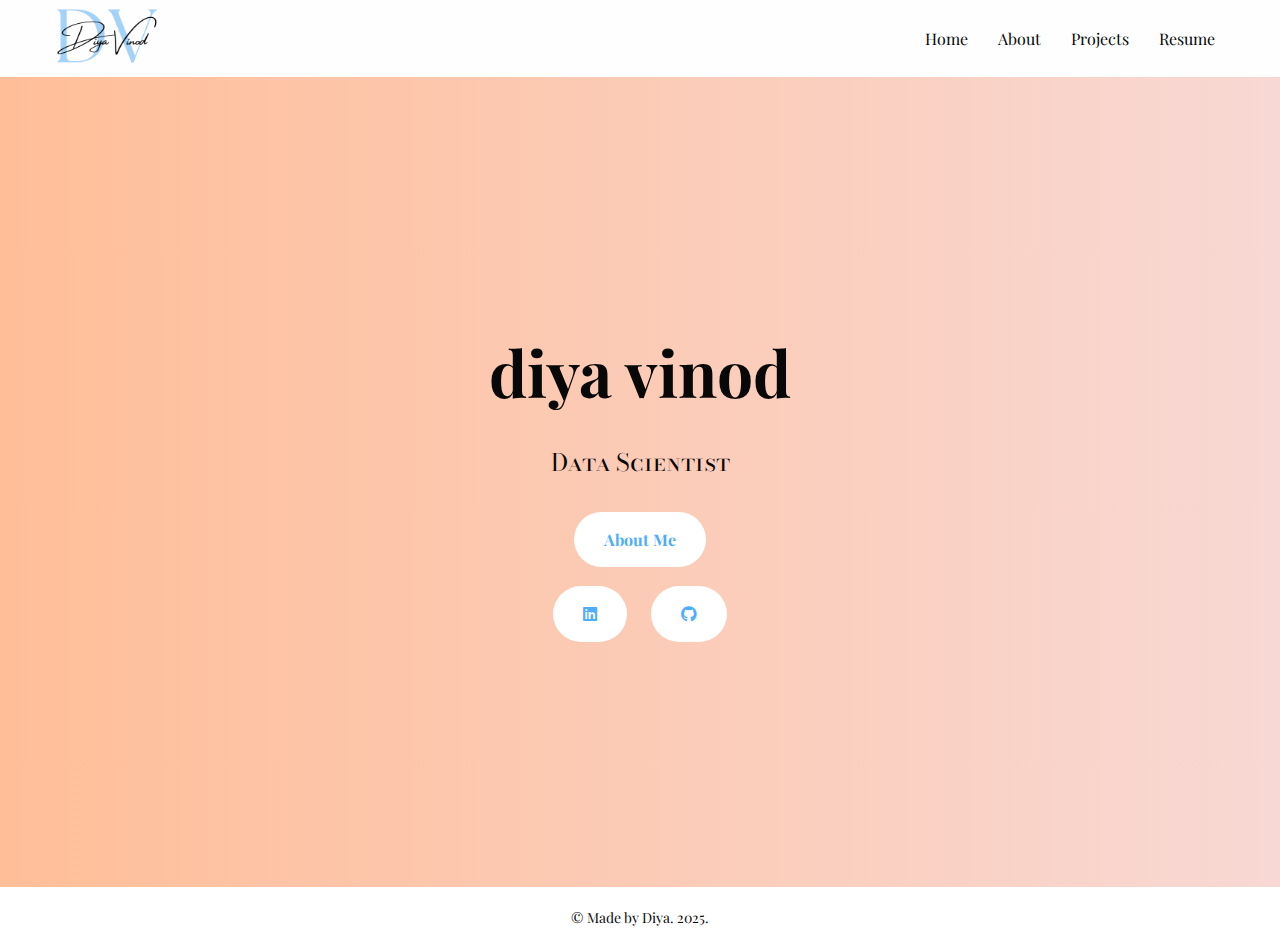
<file: index.html>
<!DOCTYPE html>
<html lang="en">
<head>
    <meta charset="UTF-8">
    <meta name="viewport" content="width=device-width, initial-scale=1.0">
    <link rel="preconnect" href="https://fonts.googleapis.com">
    <link rel="preconnect" href="https://fonts.gstatic.com" crossorigin>
    <link rel="stylesheet" href="styles.css"> 
    <link rel="stylesheet" href="https://cdnjs.cloudflare.com/ajax/libs/font-awesome/5.15.4/css/all.min.css">
    <title>Diya Vinod Portfolio</title>
</head>
<body>
    <header>
        
        <div class="logo">
            <a href="index.html">
                <img src="logo.png" alt="Logo">
            </a>
        </div>
        <nav>
            <ul>
                <li><a href="index.html">Home</a></li>
                <li><a href="about.html">About</a></li>
                <li><a href="projects.html">Projects</a></li>
                <li><a href="resume.html">Resume</a></li>

            </ul>
        </nav>
    </header>

    <section class="hero">
        <div>
            <h1>diya vinod</h1>
            <p class="data-scientist">Data Scientist</p>
            <a href="about.html">About Me</a>
             <!-- Social Media Icons -->
             <div class="social-links">
                <a href="https://www.linkedin.com/in/diya-vinod-4873ba225/" target="_blank" class="social-icon">
                    <i class="fab fa-linkedin"></i>
                </a>
                <a href="https://github.com/diya-vinod" target="_blank" class="social-icon">
                    <i class="fab fa-github"></i>
                </a>
            </div>
        </div>
        </div>
    </section>

    <!-- Footer -->
    <footer>
        <p>&copy; Made by Diya. 2025.</p>
    </footer>
</body>
</html>
</file>
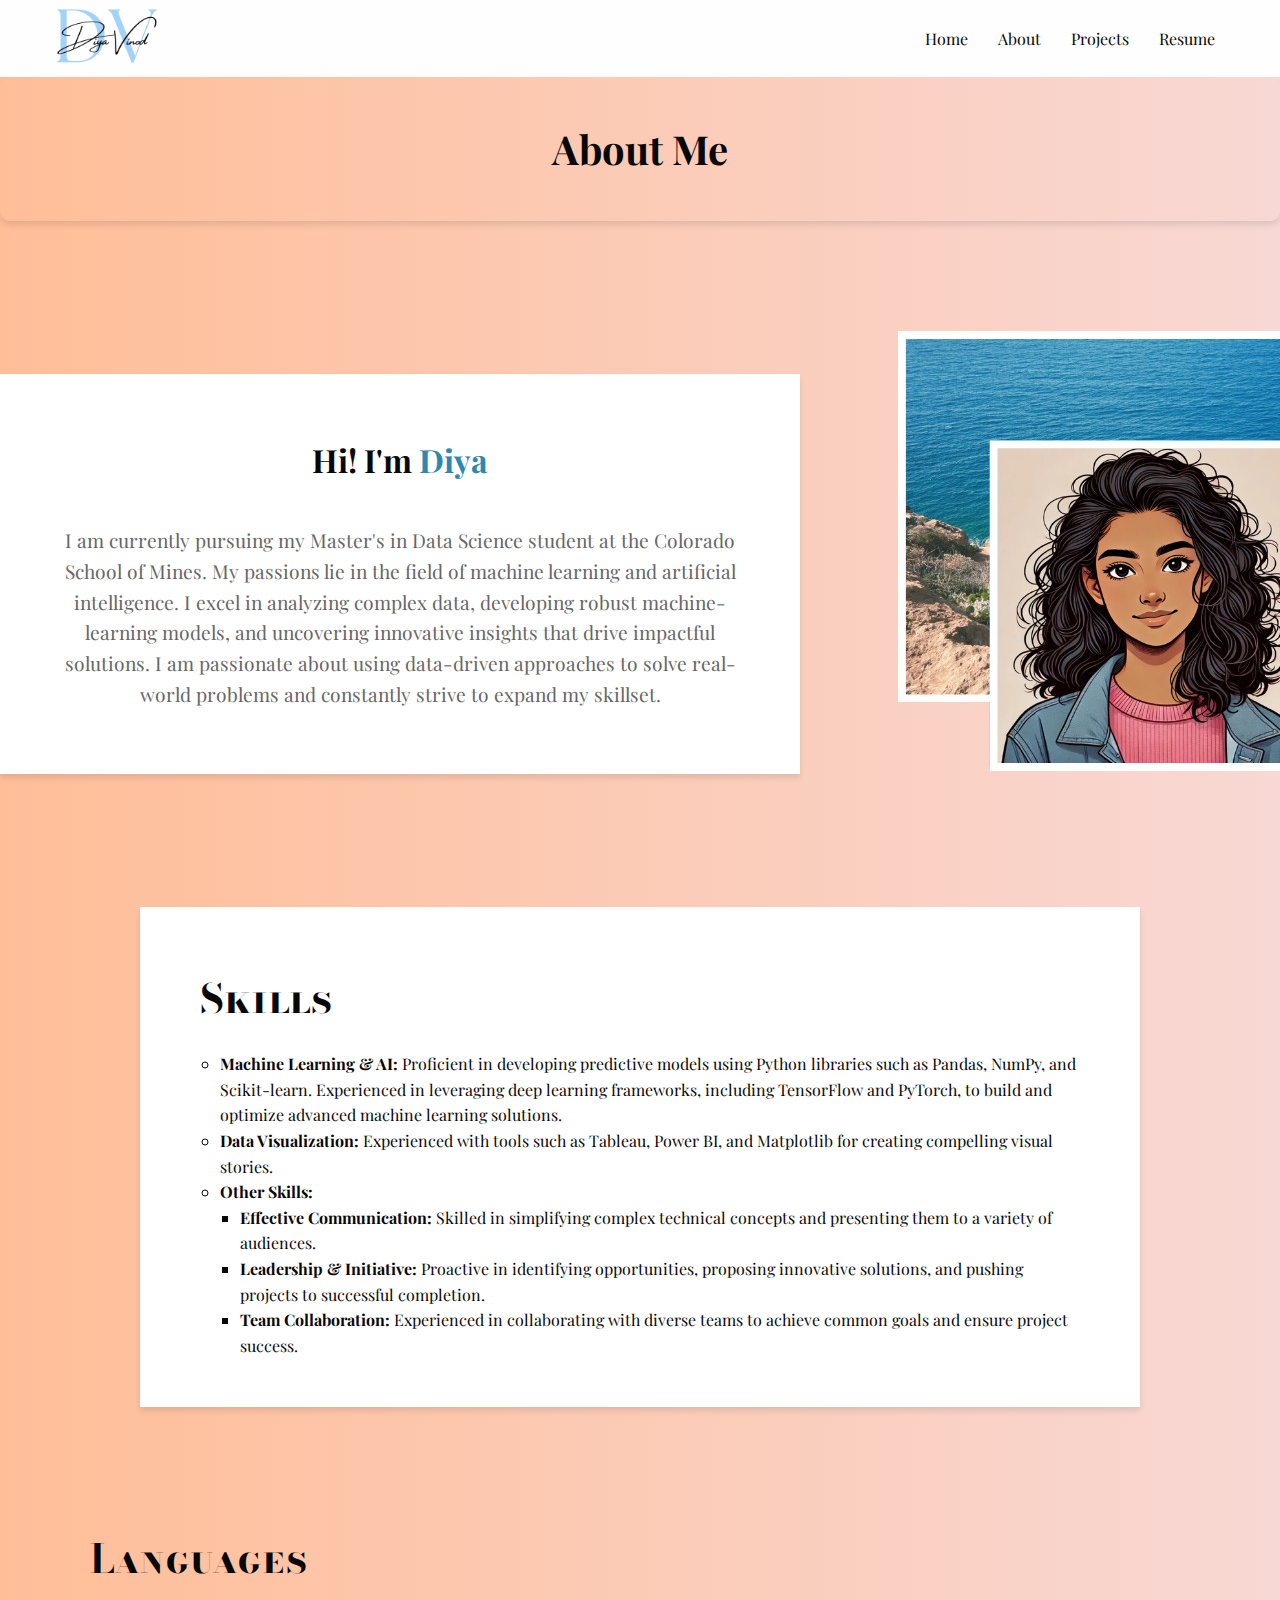
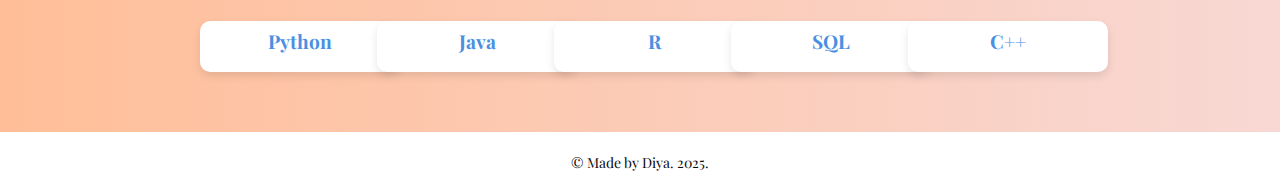
<file: about.html>
<!DOCTYPE html>
<html lang="en">
<head>
    <meta charset="UTF-8">
    <meta name="viewport" content="width=device-width, initial-scale=1.0">
    <title>About Me</title>
    <link rel="stylesheet" href="styles.css">
</head>
<body>
    <header>
        
        <div class="logo">
            <a href="index.html">
                <img src="logo.png" alt="Logo">
            </a>
        </div>
        <nav>
            <ul>
                <li><a href="index.html">Home</a></li>
                <li><a href="about.html">About</a></li>
                <li><a href="projects.html">Projects</a></li>
                <li><a href="resume.html">Resume</a></li>


            </ul>
        </nav>
    </header>
    <section class="about-title">
        <h1>About Me</h1>
    </section>
    <div style="display: flex; align-items: center;">
        <div style="flex: 1;">
            <div class="text-section">
            <h1 style="margin: 40px;">Hi! I'm <span class="highlight">Diya</span> </h1>
            <p style="margin: 40px;">I am currently pursuing my Master's in Data Science student at the Colorado School of Mines. 
                My passions lie in the field of machine learning and artificial intelligence. I excel in analyzing complex data, developing robust machine-learning models, 
                and uncovering innovative insights that drive impactful solutions. I am passionate about using data-driven approaches to solve real-world problems and 
                constantly strive to expand my skillset. </p>
            </div>
        </div>
        <div style="flex: 1; text-align: right;">
            <img src="rery.png" alt="Profile Picture" style="max-width: 150%; height: auto; margin: 80px;">
        </div>
    </div>
    <section class="skills">
        <h1>Skills</h1>
        <ul>
            <ul>
                <li><span class="bold">Machine Learning & AI:</span> Proficient in developing predictive models using Python libraries such as Pandas, NumPy, and Scikit-learn. 
                    Experienced in leveraging deep learning frameworks, including TensorFlow and PyTorch, to build and optimize advanced machine learning solutions.</li>
                <li><span class="bold">Data Visualization:</span> Experienced with tools such as Tableau, Power BI, and Matplotlib for creating compelling visual stories.</li>
                <li><span class="bold">Other Skills:</span> 
                    <ul>
                        <li><span class="bold">Effective Communication:</span> Skilled in simplifying complex technical concepts and presenting them to a variety of audiences.</li>
                        <li><span class="bold">Leadership & Initiative:</span> Proactive in identifying opportunities, proposing innovative solutions, and pushing projects to successful completion.</li>
                        <li><span class="bold">Team Collaboration:</span> Experienced in collaborating with diverse teams to achieve common goals and ensure project success.</li>
                    </ul>
                </li>
            </ul>
            
        </ul>
    </section>
    <section class = "languages">
        <h1>Languages </h1>
    </section>
    
    <section class="languages-section">
        <div class="language-box">
            <h2>Python</h2>
        </div>
        <div class="language-box">
            <h2>Java</h2>
        </div>
        <div class="language-box">
            <h2>R</h2>
        </div>
        <div class="language-box">
            <h2>SQL</h2>
        </div>
        <div class="language-box">
            <h2>C++</h2>
        </div>
    </section>
    <footer>
        <p>&copy; Made by Diya. 2025.</p>
    </footer>
</body>
</html>
</file>
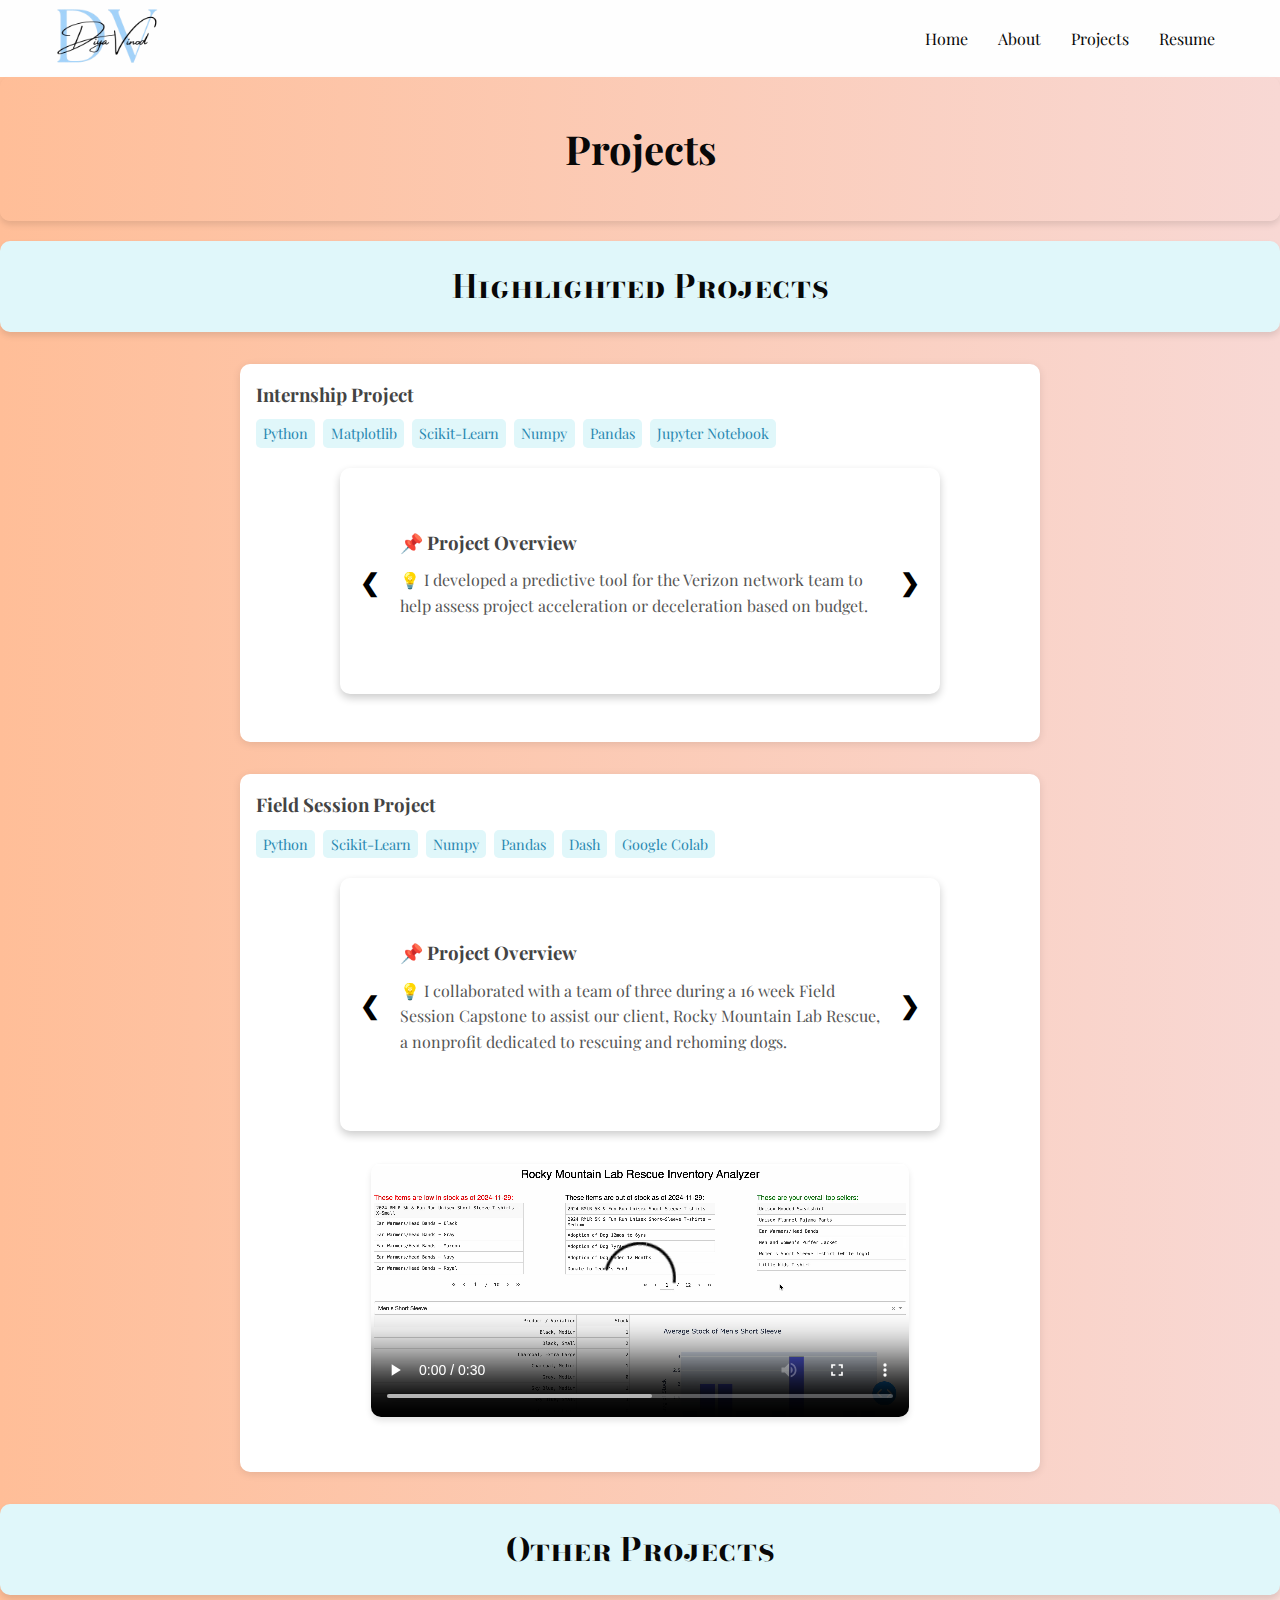
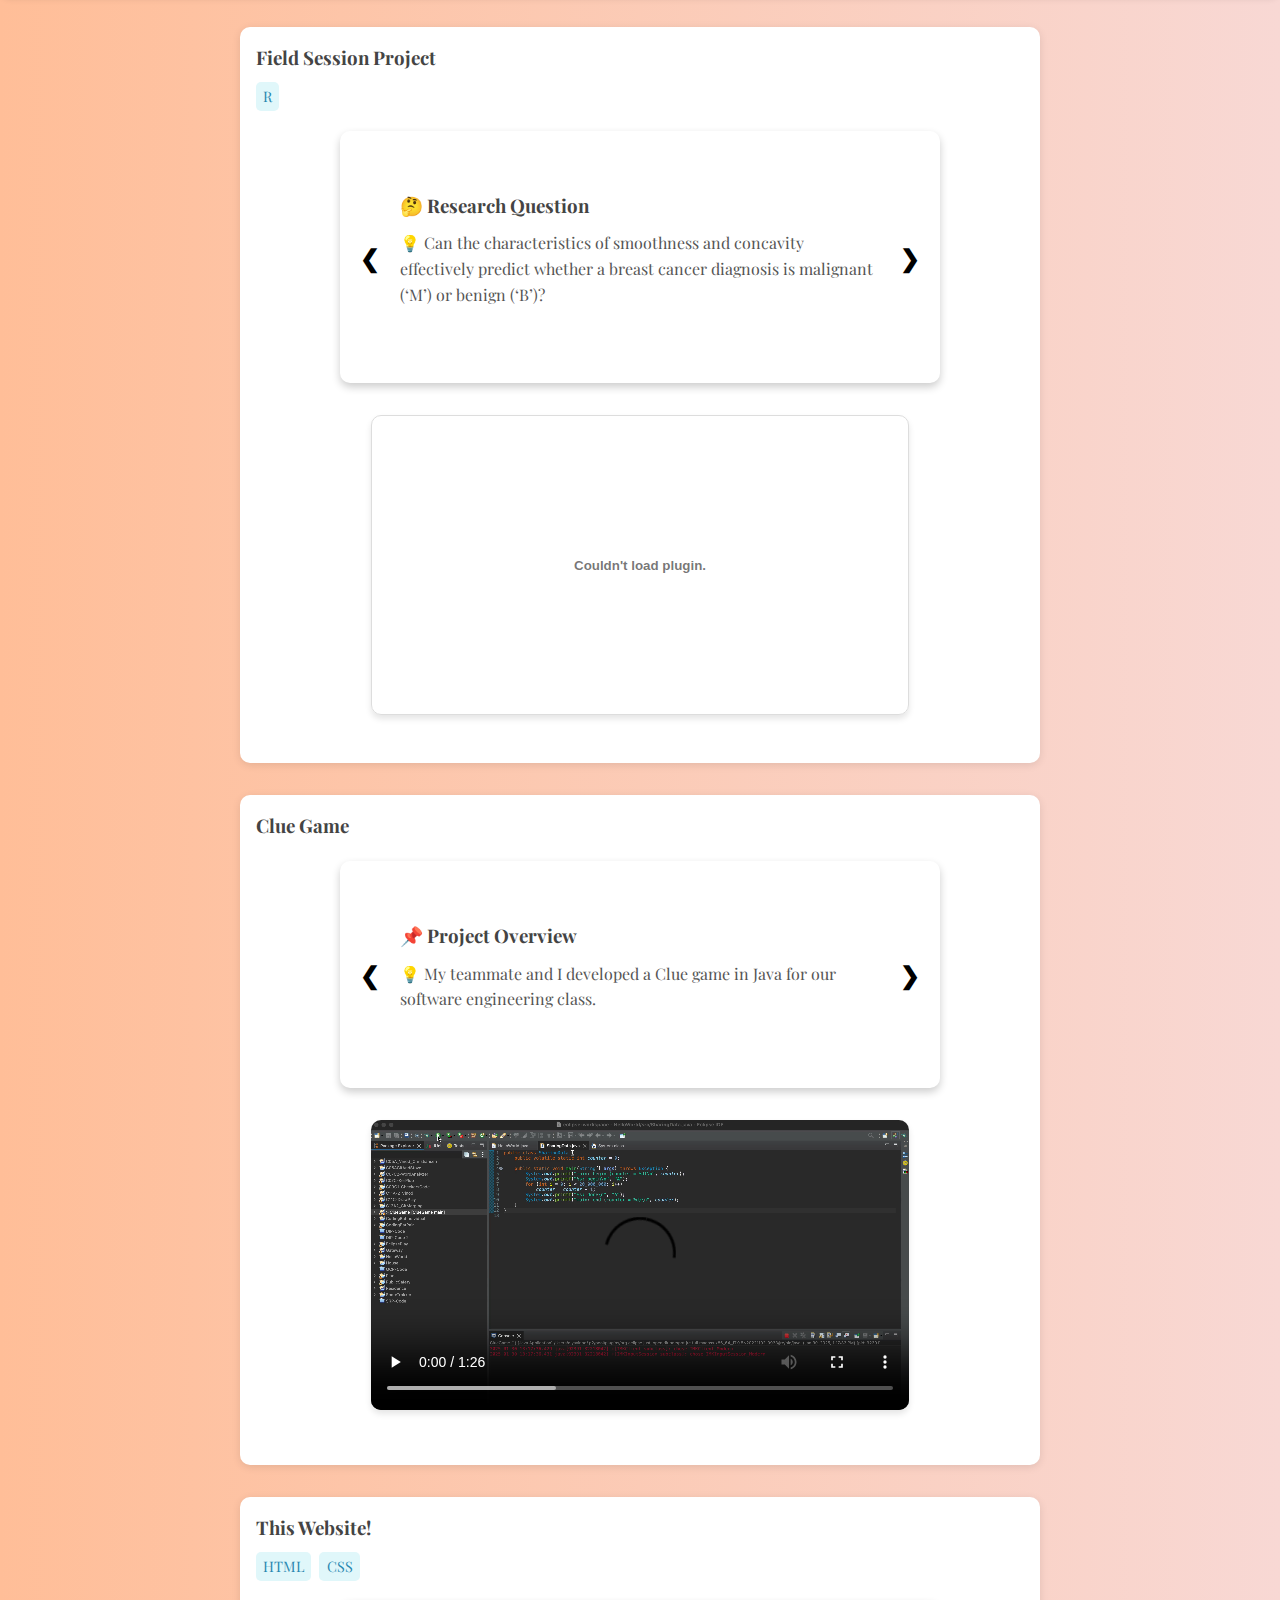
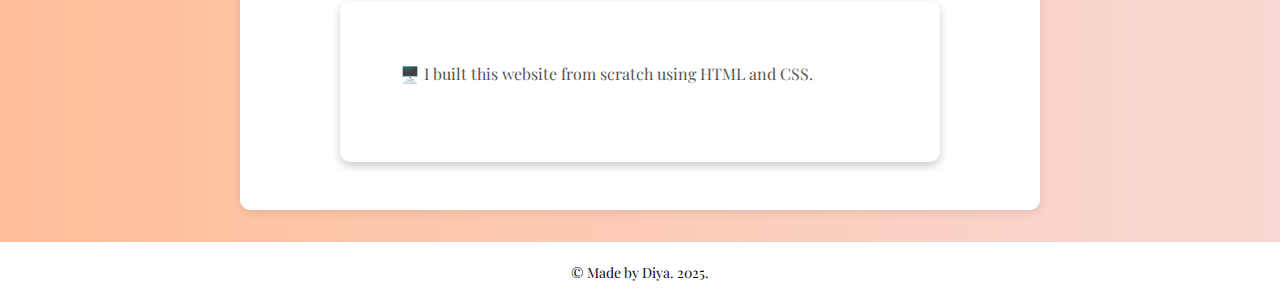
<file: projects.html>
<!DOCTYPE html>
<html lang="en">
<head>
    <meta charset="UTF-8">
    <meta name="viewport" content="width=device-width, initial-scale=1.0">
    <title>Projects</title>
    <link rel="stylesheet" href="styles.css">
</head>
<body>
    <header>
         
        <div class="logo">
            <a href="index.html">
                <img src="logo.png" alt="Logo">
            </a>
        </div>
        <nav>
            <ul>
                <li><a href="index.html">Home</a></li>
                <li><a href="about.html">About</a></li>
                <li><a href="projects.html">Projects</a></li>
                <li><a href="resume.html">Resume</a></li>

            </ul>
        </nav>
    </header>
    <section class="about-title">
        <h1>Projects</h1>
    </section>
    <section class="Subheading">
        <h1>Highlighted Projects</h1>
    </section>
    <div class="container">
        <div class="project">
            <h3>Internship Project</h3>
            <div class="tags">
                <span class="tag">Python</span>
                <span class="tag">Matplotlib</span>
                <span class="tag">Scikit-Learn</span>
                <span class="tag">Numpy</span>
                <span class="tag">Pandas</span>
                <span class="tag">Jupyter Notebook</span>

            </div>
            <div class="slideshow-container">
                <div class="slide fade">
                    <div class="card">
                        <h3>📌 Project Overview</h3>
                        <p>💡 I developed a predictive tool for the Verizon network team to help assess 
                            project acceleration or deceleration based on budget. </p>
                    </div>
                </div>
                <div class="slide fade">
                    <div class="card">
                        <h3>📊 Data & Preprocessing</h3>
                        <ul>
                            <li>I cleaned and visualized data to identify key commit & spend factors.</li>
                            <li>I used Pandas, Matplotlib, and NumPy for analysis.</li>
                        </ul>
                    </div>
                </div>
                <div class="slide fade">
                    <div class="card">
                        <h3>🤖 Machine Learning Model</h3>
                        <ul>
                            <li>I trained a Random Forest regression model to predict project's commit and spend.</li>
                            <li>I fine-tuned model performance by optimizing input features.</li>
                        </ul>
                    </div>
                </div>
                <div class="slide fade">
                    <div class="card">
                        <h3>🚀 Impact & Deployment</h3>
                            <p> The tool helps the network team to make more informed decisions regarding budget allocation and project timelines, improving overall project management 
                                efficiency.</p>
                    </div>
                </div>
                <a class="prev" onclick="plusSlides(-1)">&#10094;</a>
                <a class="next" onclick="plusSlides(1)">&#10095;</a>
            </div>
        </div>
    </div>

    <div class = "container">
        <div class="project">
            <h3>Field Session Project</h3>
            <div class="tags">
                <span class="tag">Python</span>
                <span class="tag">Scikit-Learn</span>
                <span class="tag">Numpy</span>
                <span class="tag">Pandas</span>
                <span class="tag">Dash</span>
                <span class="tag">Google Colab</span>

            </div>
            <div class="slideshow-container">
                <div class="slide fade">
                    <div class="card">
                        <h3>📌 Project Overview</h3>
                        <p> 💡 I collaborated with a team of three during a 16 week Field Session Capstone to 
                            assist our client, Rocky Mountain Lab Rescue, a nonprofit dedicated to rescuing and rehoming dogs.</p>
                    </div>
                </div>
                <div class="slide fade">
                    <div class="card">
                        <h3>🎯 The Challenge</h3>
                            <ul>
                                <li>The rescue heavily relies on donations generated from merchandise sales.</li>
                                <li>Inventory decisions were made intuitively, leading to stockouts & overstock.</li>
                                <li>The client requested that we build a dashboard to track sales trends & predict future inventory needs.</li>
                            </ul>
                    </div>
                </div>
                
                <div class="slide fade">
                    <div class="card">
                        <h3> 👥 The Team </h3>
                            <ul>
                                <li>We divided the dashboard into three components: front-end development, back-end development, and creation of the machine learning model.</li>
                                <li>I was responsible for the machine learning component.</li>
                            </ul>
                    </div>
                </div>
                <div class="slide fade">
                    <div class="card">
                        <h3>🤖 Machine Learning Model</h3>
                        <ul>
                            <li>I cleaned and processed inventory data for modeling.</li>
                            <li>I explored demand patterns using visualizations & EDA.</li>
                            <li>I built a Random Forest regression model to forecast future sales based on factors such as the time 
                                of year and the type of merchandise.</li>
                            <li>I trained the model to improve as more data becomes available.</li>
                            <li>We integrated predictions into an interactive dashboard.</li>
                        </ul>
                    </div>
                </div>

                <div class="slide fade">
                    <div class="card">
                        <h3>🚀 Impact & Deployment</h3>
                        <ul>
                            <li>My team delivered a live dashboard showing current & predicted inventory levels.</li>
                            <li>We helped the nonprofit anticipate high-demand seasons and plan better.</li>
                            <li>Our client was very pleased with the dashboard! 🎉</li>
                        </ul>
                    </div>
                </div>
                <a class="prev" onclick="plusSlides(-1)">&#10094;</a>
                <a class="next" onclick="plusSlides(1)">&#10095;</a>
            </div>
        </div>
    

        <div class="video-section">
            <video controls>
                <source src="rmlr.mp4" type="video/mp4">
                Your browser does not support the video tag.
            </video>
        </div>
    </div>
    <section class="Subheading">
        <h1>Other Projects</h1>
    </section>
    <div class = "container">
        <div class="project">
            <h3>Field Session Project</h3>
            <div class="tags">
                <span class="tag">R</span>
            </div>
            <div class="slideshow-container">
                <div class="slide fade">
                    <div class="card">
                        <h3>🤔 Research Question </h3>
                        <p>💡 Can the characteristics of smoothness and concavity effectively predict whether a breast cancer 
                            diagnosis is malignant (‘M’) or benign (‘B’)?</p>
                    </div>
                </div>
                <div class="slide fade">
                    <div class="card">
                        <h3>📈 Model Fitting</h3>
                        <p> I explored the relationship between tumor smoothness and concavity and breast cancer diagnosis and 
                            fitted a generalized linear model to predict the diagnosis based on these two features.</p>
                    </div>
                </div>
                <div class="slide fade">
                    <div class="card">
                        <h3>📝 Model Evaluation</h3>
                        <p> I evaluated the models’ performance and interpreted the results, connecting back to the original question.</p>
                    </div>
                </div>
          
                <a class="prev" onclick="plusSlides(-1)">&#10094;</a>
                <a class="next" onclick="plusSlides(1)">&#10095;</a>
                </div>
            </div>
            <div class="pdf-preview">
                <embed src="FinalProject.pdf" width="100%" height="300px" type="application/pdf">
            </div>     
    </div>
    <div class = "container">
        <div class="project">
            <h3>Clue Game</h3>
            <div class="slideshow-container">
                <div class="slide fade">
                    <div class="card">
                        <h3>📌 Project Overview</h3>
                        <p>💡 My teammate and I developed a Clue game in Java for our software engineering class.</p>
                    </div>
                </div>
                <div class="slide fade">
                    <div class="card">
                        <h3>🖥️ Object-Oriented Programming</h3>
                        <p>We applied encapsulation, inheritance, polymorphism, and abstraction to structure the game.</p>     
                    </div>
                </div>
                <div class="slide fade">
                    <div class="card">
                        <h3>🛠️ Testing & Development</h3>
                        <ul>
                            <li>We implemented JUnit to write and execute test cases, ensuring game logic correctness.</li>
                            <li>We designed an interactive graphical user interface (GUI) using Java AWT for an engaging player experience.</li>
                        </ul>
                    </div>
                </div>
                <div class="slide fade">
                    <div class="card">
                        <h3>🚀 Key Takeaways</h3>
                        <ul>
                            <li>We strengthened problem-solving skills and ability to write efficient, maintainable code.</li>
                            <li>We gained hands-on experience with testing frameworks and GUI development.</li>
                        </ul>
                    </div>
                </div>
                <a class="prev" onclick="plusSlides(-1)">&#10094;</a>
                <a class="next" onclick="plusSlides(1)">&#10095;</a>
            </div>
        </div>

        <div class="video-section">
            <video controls>
                <source src="cluegame.mp4" type="video/mp4">
                Your browser does not support the video tag.
            </video>
        </div>
    </div>
    <div class = "container">
        <div class="project">
            
            <h3>This Website!</h3>
            <div class="tags">
                <span class="tag">HTML</span>
                <span class="tag">CSS</span>
            </div>
                <div class="slideshow-container">
                    <div class="slide fade">
                        <div class="card">
                        
                            <p> 🖥️ I built this website from scratch using HTML and CSS.</p>
                        </div>
                    </div>
                </div>
        </div>
    </div>

    <footer>
        <p>&copy; Made by Diya. 2025.</p>
    </footer>
    <script src="slideshow.js"></script>
</body>
</html>
</file>
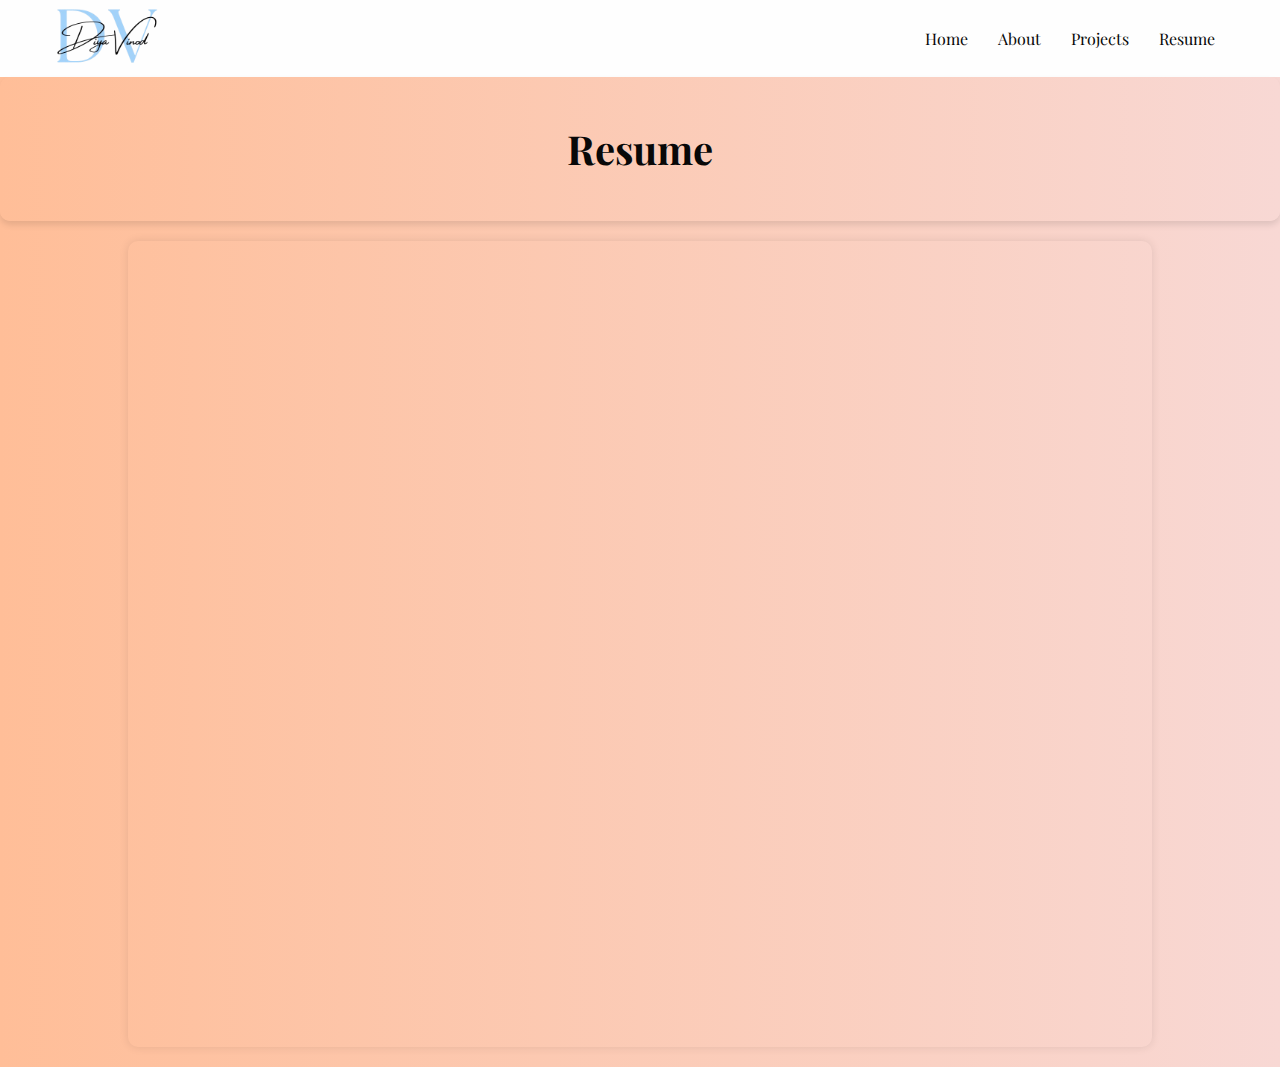
<file: resume.html>
<!DOCTYPE html>
<html lang="en">
<head>
    <meta charset="UTF-8">
    <meta name="viewport" content="width=device-width, initial-scale=1.0">
    <title>Resume</title>
    <link rel="stylesheet" href="styles.css">
</head>
<body>
    <header>
         
        <div class="logo">
            <a href="index.html">
                <img src="logo.png" alt="Logo">
            </a>
        </div>
        <nav>
            <ul>
                <li><a href="index.html">Home</a></li>
                <li><a href="about.html">About</a></li>
                <li><a href="projects.html">Projects</a></li>
                <li><a href="resume.html">Resume</a></li>
            </ul>
        </nav>
    </header>
    <section class="about-title">
        <h1>Resume</h1>
    </section>
    <div class="resume-container">
        <iframe src="Diya Vinod Resume 2025.pdf"></iframe>
    </div>
</body>
</html>
</file>
<file: styles.css>
@import url('https://fonts.googleapis.com/css2?family=Bodoni+Moda+SC:ital,opsz,wght@0,6..96,400..900;1,6..96,400..900&family=Playfair+Display:ital,wght@0,400..900;1,400..900&display=swap');

* {
    margin: 0;
    padding: 0;
    box-sizing: border-box;
}
.logo img {
    height: 70px; /* Adjust size as needed */
    width: auto;
    margin: 0px 0px 0px 0px; /* Adjust margin as needed */
}

body {
    font-family: 'Playfair Display', serif;
    line-height: 1.6;
    background: linear-gradient(to right, #ffbe98, #f8d8d4);
    color: #090808;
}

header {
    display: flex;
    justify-content: space-between;
    align-items: center;
    padding: 0px 50px;
    background: rgb(254, 254, 254);
}

header h1 {
    font-size: 24px;
    letter-spacing: 2px;
}

nav ul {
    display: flex;
    list-style: none;
}

nav ul li {
    margin: 0 15px;
}

nav ul li a {
    color: #080808;
    text-decoration: none;
    font-size: 16px;
    transition: color 0.3s;
}

nav ul li a:hover {
    color: #1900fe;
}

.hero {
    display: flex;
    justify-content: center;
    align-items: center;
    text-align: center;
    height: 90vh;
}

.hero h1 {
    font-size: 4rem;
    margin-bottom: 20px;
    animation: fadeIn 2s ease-in-out;
}

.hero p {
    font-size: 1.5rem;
    margin-bottom: 30px;
    animation: fadeIn 3s ease-in-out;
}

.hero a {
    display: inline-block;
    padding: 15px 30px;
    font-size: 1rem;
    color: #4facfe;
    background: #fff;
    border-radius: 50px;
    text-decoration: none;
    font-weight: bold;
    transition: background 0.3s, color 0.3s;
}

.hero a:hover {
    background: #00f2fe;
    color: #fff;
}
/* Social Media Links */
.social-links {
    margin-top: 19px; /* Add space between button and icons */
}

.social-icon {
    color: #333;
    font-size: 24px;
    margin: 0 10px;
    text-decoration: none;
    transition: color 0.3s ease;
}

.social-icon:hover {
    color: #1e90ff; /* Change to blue on hover */
}


footer {
    text-align: center;
    padding: 20px;
    background: #ffffff;
}

footer p {
    font-size: 14px;
}

.data-scientist {
    font-family: 'Bodoni Moda SC', serif;
}
.about-title {
    background: linear-gradient(to right, #ffbe98, #f8d8d4);
    text-align: center;
    padding: 40px 20px;
    margin-bottom: 20px;
    border-radius: 10px;
    box-shadow: 0 4px 6px rgba(0, 0, 0, 0.1);
}

.about-title h1 {
    font-size: 2.5rem;
    color: #080808; 
    font-family: 'Playfair Display', serif;
    margin: 0;
}
.text-section .highlight {
    color: #2A88B1; /* Highlight color */
  }
.text-section {
    width: 800px; /* Sets the width of the box */
    height: 400px; /* Sets the height of the box */
    background-color: rgba(255, 255, 255); /* White with 70% opacity */
    padding: 20px; /* Adds padding inside the box */
    /*border-radius: 10px; *//* Rounds the corners of the box */
    box-shadow: 0 4px 6px rgba(0, 0, 0, 0.1); /* Adds a subtle shadow */
    margin: 0 auto; /* Centers the box horizontally */
    text-align: center; /* Centers the text */
    animation: fadeIn 2s ease-in-out;
}

  
.text-section h1{
font-size: 2rem;
margin-bottom: 10px;
color: #080808; /* Text color */
animation: fadeIn 2s ease-in-out;
font-family:'playfair display', serif;
}

.text-section p{
font-size: 1.2rem;
margin-bottom: 20px;
color: #666;
animation: fadeIn 3s ease-in-out;

}
.skills {
    width: 1000px; /* Sets the width of the box */
    height: 500px; /* Sets the height of the box */
    background-color: rgba(255, 255, 255); 
    padding: 60px; /* Adds padding inside the box */
    box-shadow: 0 4px 6px rgba(0, 0, 0, 0.1); /* Adds a subtle shadow */
    margin: 0 auto 120px auto; /* Centers the box horizontally and adds bottom margin */
    text-align: left; /* Centers the text */
    animation: fadeIn 2s ease-in-out;
}

.skills h1 {
    font-size: 2.5rem;
    margin-bottom: 20px;
    color: #080808; /* Text color */
    font-family: bodoni moda sc, serif;
    animation: fadeIn 2s ease-in-out;
}

.skills .bold{
    font-weight: bold;
}
.skills p {
    font-size: 1.2rem;
    margin-bottom: 20px;
    color: #666;
    animation: fadeIn 3s ease-in-out;
}
ul ul {
    margin-left: 20px; /* Adjust spacing as desired */
  }
/*languages section*/

.languages h1{
    font-size: 2.5rem;
    margin-bottom: 20px;
    color: #080808; /* Text color */
    font-family: bodoni moda sc, serif;
    animation: fadeIn 2s ease-in-out;
    margin-left: 90px;
    animation: fadeIn 2s ease-in-out;
}

.languages-section {
    display: grid;
    grid-template-columns: repeat(auto-fit, minmax(172px, 1fr));
    gap: 5px;
    padding: 10px;
    max-width: 900px;
    margin: 0 auto;
    animation: fadeIn 3s ease-in-out;
    margin-bottom: 50px; /* Adds spacing below the section */

}

.language-box {
    background: #ffffff;
    border-radius: 10px;
    box-shadow: 0 4px 8px rgba(0, 0, 0, 0.1);
    padding: 5px;
    text-align: center;
    transition: transform 0.3s, box-shadow 0.3s;
    width: 200px; /* Set a specific width */
}

.language-box h2 {
    margin-bottom: 10px;
    font-size: 1.2rem;
    color: #4a90e2;
}

/*projects*/
.Subheading {
    font-size: 1rem;
    color: #080808; /* Highlight color */
    font-family: bodoni moda sc, serif;
    animation: fadeIn 2s ease-in-out;
    background-color: #e0f7fa;
    text-align: center;
    padding: 20px 10px;
    margin-bottom: 20px;
    border-radius: 10px;
    box-shadow: 0 4px 6px rgba(0, 0, 0, 0.1);
}
.container {
    animation: fadeIn 2s ease-in-out;

    max-width: 800px;
    margin: 2em auto;
    padding: 1em;
    background-color: #fff;
    border-radius: 10px;
    box-shadow: 0 2px 8px rgba(0, 0, 0, 0.1);
}

.project {
    margin-bottom: 2em;
}

.project h3 {
    margin: 0 0 0.5em;
    color: #444;
}

.project p {
    margin: 0 0 1em;
    color: #555;
}

.tags {
    display: flex;
    gap: 0.5em;
    flex-wrap: wrap;
}

.tag {
    background-color: #e0f7fa;
    color: #2A88B1; 
    padding: 0.2em 0.5em;
    border-radius: 5px;
    font-size: 0.9em;
}

.video-section {
    margin: 2rem 0;
    text-align: center;
}

.video-section video {
    max-width: 70%;
    height: auto;
    border-radius: 10px;
    box-shadow: 0 4px 6px rgba(0, 0, 0, 0.1);
}
.pdf-preview {
    margin: 2rem 0;
    text-align: center;
}


.pdf-preview embed {
    border: 1px solid #ddd;
    border-radius: 10px;
    box-shadow: 0 4px 6px rgba(0, 0, 0, 0.1);
    max-width: 70%;
    height: 300px;
    display: block;
    margin: 0 auto; /* Center the embed element */
}

.resume-container {
    width: 80%;
    margin: 20px auto;
    border-radius: 10px;
    box-shadow: 0 0 10px rgba(0, 0, 0, 0.1);
}

iframe {
    width: 100%;
    height: 800px;
    border: none;
}



@keyframes fadeIn {
    from {
        opacity: 0;
        transform: translateY(20px);
    }
    to {
        opacity: 1;
        transform: translateY(0);
    }
}


/* Slideshow container */
.slideshow-container {
    position: relative;
    max-width: 600px;
    margin: 20px auto;
    background: white;
    padding: 20px;
    border-radius: 10px;
    box-shadow: 0 4px 8px rgba(0, 0, 0, 0.2);
}

/* Slide */
.slide {
    display: none;
    text-align: center;
    padding: 20px;
}

/* Card styling */
.card {
    background-color: white;
    padding: 20px;
    border-radius: 10px;
    text-align: left;
    border-color: #ffffff;
}

.card h3 {
    margin-top: 0;
}

/* Navigation buttons */
.prev, .next {
    position: absolute;
    top: 50%;
    transform: translateY(-50%);
    font-size: 24px;
    font-weight: bold;
    color: black;
    background: rgba(255, 255, 255, 0.6);
    padding: 10px;
    border-radius: 5px;
    cursor: pointer;
}

.prev { left: 10px; }
.next { right: 10px; }

.prev:hover, .next:hover {
    background: rgba(255, 255, 255, 1);
}

/* Fade animation */
.fade {
    animation: fadeEffect 1s;
}

@keyframes fadeEffect {
    from { opacity: 0.4; }
    to { opacity: 1; }
}
</file>
